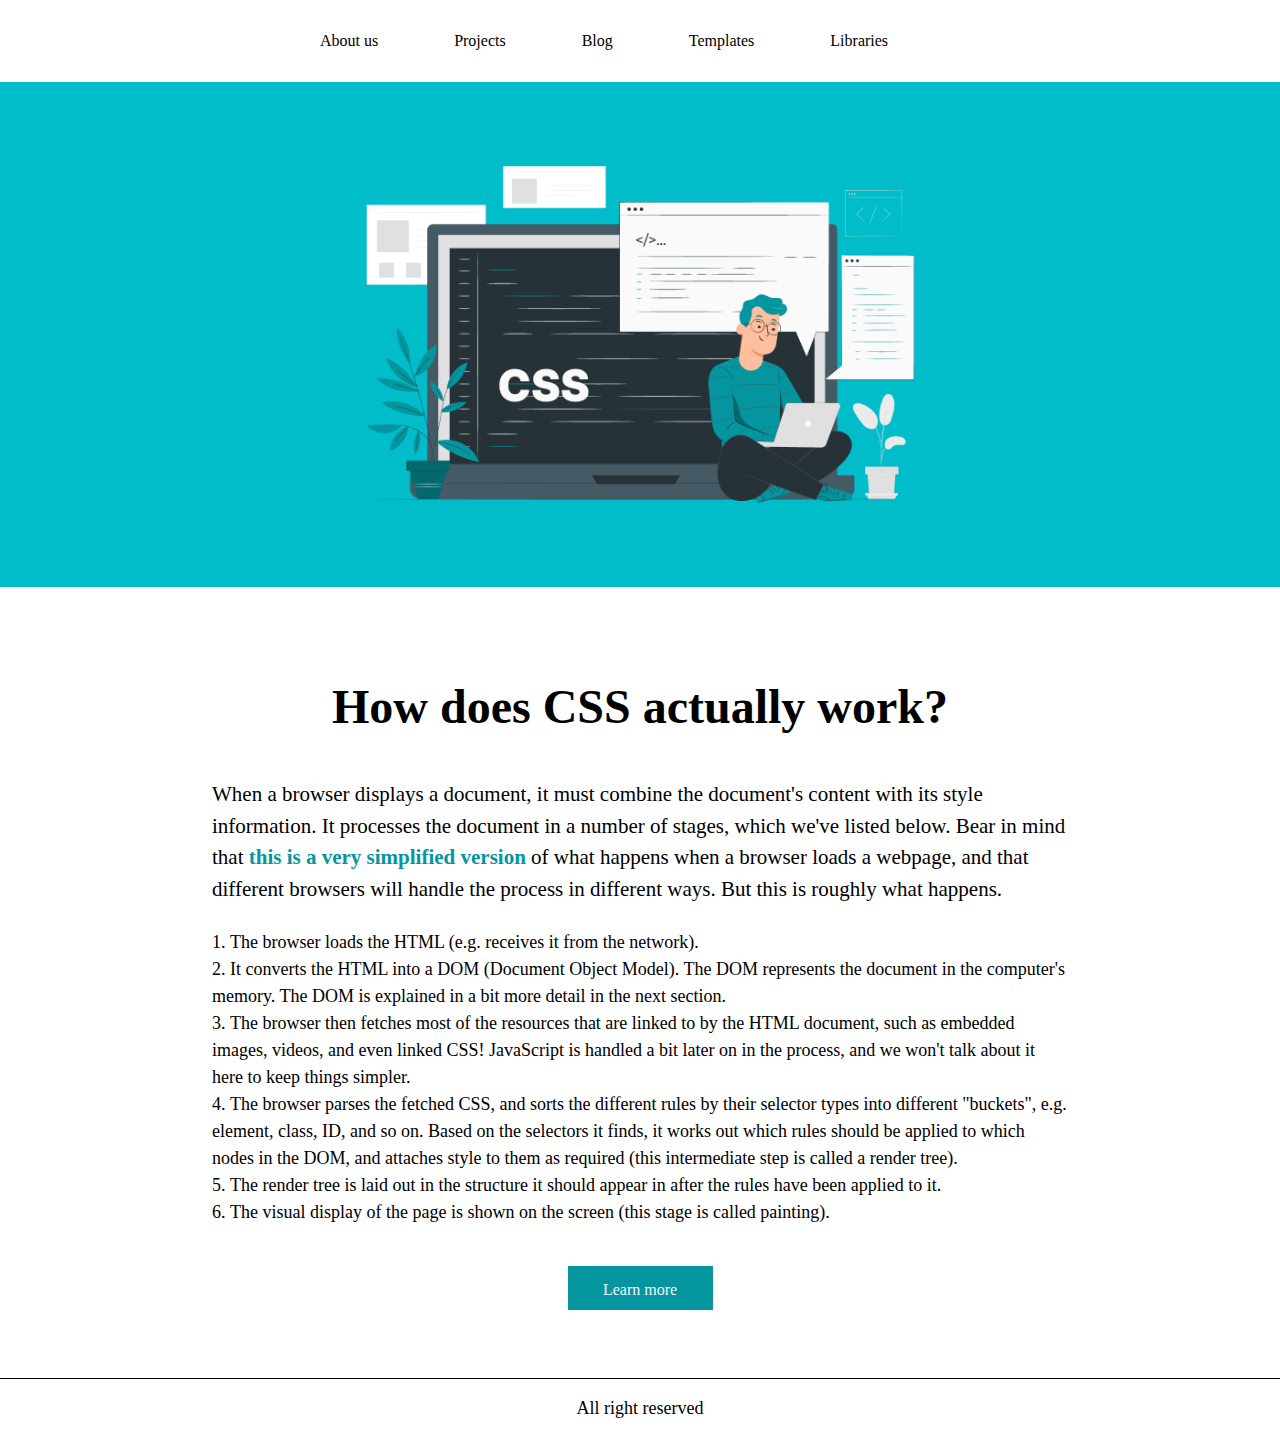
<file: Desktop/homework3/index.html>
<html lang="en">
<head>
    <meta charset="UTF-8">
    <meta name="viewport" content="width=device-width, initial-scale=1.0">
    <title>Document</title>
    <link rel="stylesheet" href="./css/style.css">
    
</head>
<body>
    <header>
        <nav class="nav-menu">
            <ul class ="link-list">
                <li class="link-item">
                    <a href="https://dan-it.com.ua/uk/" class="link">About us</a>
                </li>
                <li class="link-item">
                    <a href="#" class="link">Projects</a>
                </li>
                <li class="link-item">
                    <a href="#" class="link">Blog</a>
                </li>
                <li class="link-item">
                    <a href="#" class="link">Templates</a>
                </li>
                <li class="link-item">
                    <a href="#" class="link">Libraries</a>
                </li>
            </ul>
        </nav>
       
    </header>

    <main>
      
            <img class="main-img" src="./img.png" alt="main_img">
        
               
                <section class="content-wrapper">
                    <h2 class="sec-header">How does CSS actually work?</h2>
                <p class="main-text">When a browser displays a document, it must combine the document's content with its style information. It processes the document in a number of stages, which we've listed below. Bear in mind that <span class="selected">this is a very simplified version</span> of what happens when a browser loads a webpage, and that different browsers will handle the process in different ways. But this is roughly what happens.</p>
                <ol class="main-li">
                    <li class="li">The browser loads the HTML (e.g. receives it from the network).</li>
                    <li class="li">It converts the HTML into a DOM (Document Object Model). The DOM represents the document in the computer's memory. The DOM is explained in a bit more detail in the next section.</li>
                    <li class="li">The browser then fetches most of the resources that are linked to by the HTML document, such as embedded images, videos, and even linked CSS! JavaScript is handled a bit later on in the process, and we won't talk about it here to keep things simpler.</li>
                    <li class="li">The browser parses the fetched CSS, and sorts the different rules by their selector types into different "buckets", e.g. element, class, ID, and so on. Based on the selectors it finds, it works out which rules should be applied to which nodes in the DOM, and attaches style to them as required (this intermediate step is called a render tree).</li>
                    <li class="li">The render tree is laid out in the structure it should appear in after the rules have been applied to it.</li>
                    <li class="li">The visual display of the page is shown on the screen (this stage is called painting).</li>
                </ol>
                <a  class = "button" href="#">Learn more</a>
                </section>

    
    </main>
 

    <footer class="footer">
        <p class="text-footer">All right reserved</p>
    </footer>


</body>
</html>
</file>
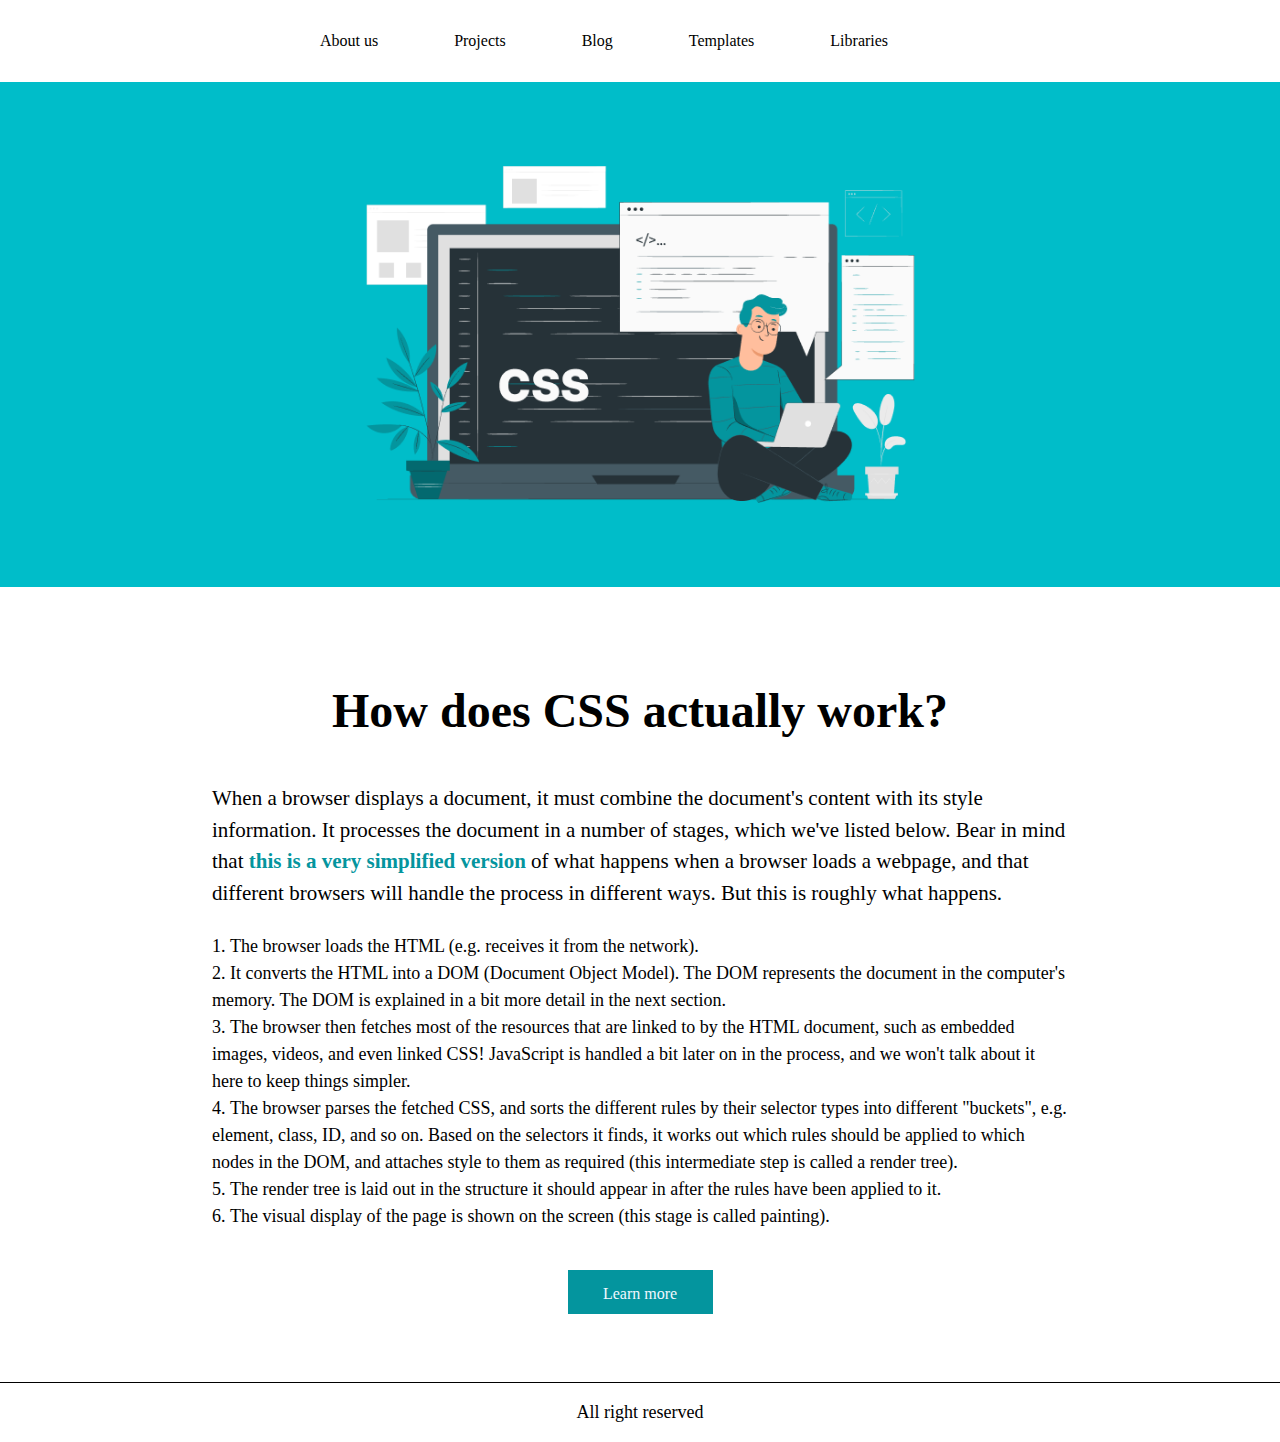
<file: Desktop/maket_verst/index.html>
<!DOCTYPE html>
<html lang="en">
<head>
    <meta charset="UTF-8">
    <meta name="viewport" content="width=device-width, initial-scale=1.0">
    <title>Document</title>
    <link rel="stylesheet" href="./css/style.css">
    
</head>
<body>
    <header>
        <nav class="nav-menu">
            <ul class ="link-list">
                <li class="link-item">
                    <a href="https://dan-it.com.ua/uk/" class="link">About us</a>
                </li>
                <li class="link-item">
                    <a href="#" class="link">Projects</a>
                </li>
                <li class="link-item">
                    <a href="#" class="link">Blog</a>
                </li>
                <li class="link-item">
                    <a href="#" class="link">Templates</a>
                </li>
                <li class="link-item">
                    <a href="#" class="link">Libraries</a>
                </li>
            </ul>
        </nav>
       
    </header>

    <main>
      
            <img class="main-img" src="./img.png" alt="main_img">
        
               
                <section class="content-wrapper">
                    <h2 class="sec-header">How does CSS actually work?</h2>
                <p class="main-text">When a browser displays a document, it must combine the document's content with its style information. It processes the document in a number of stages, which we've listed below. Bear in mind that <span class="selected">this is a very simplified version</span> of what happens when a browser loads a webpage, and that different browsers will handle the process in different ways. But this is roughly what happens.</p>
                <ol class="main-li">
                    <li class="li">The browser loads the HTML (e.g. receives it from the network).</li>
                    <li class="li">It converts the HTML into a DOM (Document Object Model). The DOM represents the document in the computer's memory. The DOM is explained in a bit more detail in the next section.</li>
                    <li class="li">The browser then fetches most of the resources that are linked to by the HTML document, such as embedded images, videos, and even linked CSS! JavaScript is handled a bit later on in the process, and we won't talk about it here to keep things simpler.</li>
                    <li class="li">The browser parses the fetched CSS, and sorts the different rules by their selector types into different "buckets", e.g. element, class, ID, and so on. Based on the selectors it finds, it works out which rules should be applied to which nodes in the DOM, and attaches style to them as required (this intermediate step is called a render tree).</li>
                    <li class="li">The render tree is laid out in the structure it should appear in after the rules have been applied to it.</li>
                    <li class="li">The visual display of the page is shown on the screen (this stage is called painting).</li>
                </ol>
                <a  class = "button" href="#">Learn more</a>
                </section>

    
    </main>
 

    <footer class="footer">
        <p class="text-footer">All right reserved</p>
    </footer>


</body>
</html>
</file>
<file: Desktop/homework3/css/style.css>
*{
    padding: 0;
    margin: 0;
 }
  
 .link {
    color: black;
    text-decoration: none; 
 } 
 .link-list{
     width:fit-content;
     margin: auto;
     padding-top: 32px;
     padding-bottom: 32px;
     
 } 
 .link-item{
     display: inline;
     margin-right: 72px;
     
     
 } 
 .nav-menu{
     width:fit-content;
     margin: auto;
 
    
     
 }
 .main-img{
    width: 100%;
    height: auto;   /* Сохраняет пропорции изображения */
 
 }
 
 .sec-header{
     width:fit-content;
     margin: auto;
     font-size: 48px;
     line-height:64.8px ;
 }
 
 .main-text{
     font-family:inter;
     font-size: 21px;
     padding-top: 40px;
     padding-bottom :24px; ;
     margin: auto;
     box-sizing:border-box;
     font-weight: 500;
     line-height:31.5px ;
     
 
 
 }
 
 .selected{
     font-size:21px ;
     font-family:inter ;
     font-weight: 600;
     color: #04959e;
 }
 
 .main-li{
     margin: auto;
     box-sizing:border-box;
     padding-bottom: 40px;
     font-family:inter;
     font-size: 18px;
     list-style-position: inside; /* щоб цифри списку входили в блок візуально  */
     line-height:27px;
     
    
 }
 .content-wrapper{
     width: 856px;
     height: 615px;
     margin: auto;
     line-height:27px ;
     padding-top: 88px;
     padding-bottom: 88px;
 }
 
 
 
 
 .button{
     background-color: #04959E;
     color:aliceblue;
     text-decoration-line: none;
     display: block;
     padding:10px 24px 10px 24px;
     margin: auto;
     width:145px ;
     height: 44px;
     box-sizing: border-box;
     text-align: center; /*текст вирів по центру відносно кнопки */
    
     
 } 
 
 .footer {
     font-family:inter;
     font-size: 18px; 
     line-height:27px;
     border-top: 1px solid black ;
   
   
     
     
    
    
 }
 .text-footer{
     margin: auto;
     width: fit-content;
     padding:16px 355px 16px 355px;
    
    
 
 }
</file>
<file: Desktop/maket_verst/css/style.css>
*{
   padding: 0;
   margin: 0;
}
 
.link {
   color: black;
   text-decoration: none; 
} 
.link-list{
    width:fit-content;
    margin: auto;
    padding-top: 32px;
    padding-bottom: 32px;
    
} 
.link-item{
    display: inline;
    margin-right: 72px;
    
    
} 
.nav-menu{
    width:fit-content;
    margin: auto;

   
    
}
.main-img{
   width: 100%;
   height: auto;   /* Сохраняет пропорции изображения */

}

.sec-header{
    width:fit-content;
    margin: auto;
    font-size: 48px;
    line-height:64.8px ;
}

.main-text{
    font-family:inter;
    font-size: 21px;
    padding-top: 40px;
    padding-bottom :24px; ;
    margin: auto;
    box-sizing:border-box;
    font-weight: 500;
    line-height:31.5px ;
    


}

.selected{
    font-size:21px ;
    font-family:inter ;
    font-weight: 600;
    color: #04959e;
}

.main-li{
    margin: auto;
    box-sizing:border-box;
    padding-bottom: 40px;
    font-family:inter;
    font-size: 18px;
    list-style-position: inside; /* щоб цифри списку входили в блок візуально  */
    line-height:27px;
    
   
}
.content-wrapper{
    width: 856px;
    height: 615px;
    margin: auto;
    line-height:27px ;
    padding-top: 88px;
    padding-bottom: 88px;
}




.button{
    background-color: #04959E;
    color:aliceblue;
    text-decoration-line: none;
    display: block;
    padding:10px 24px 10px 24px;
    margin: auto;
    width:145px ;
    height: 44px;
    box-sizing: border-box;
    text-align: center; /*текст вирів по центру відносно кнопки */
   
    
} 

.footer {
    font-family:inter;
    font-size: 18px; 
    line-height:27px;
    border-top: 1px solid black ;
  
  
    
    
   
   
}
.text-footer{
    margin: auto;
    width: fit-content;
    padding:16px 355px 16px 355px;
   
   

}
</file>
